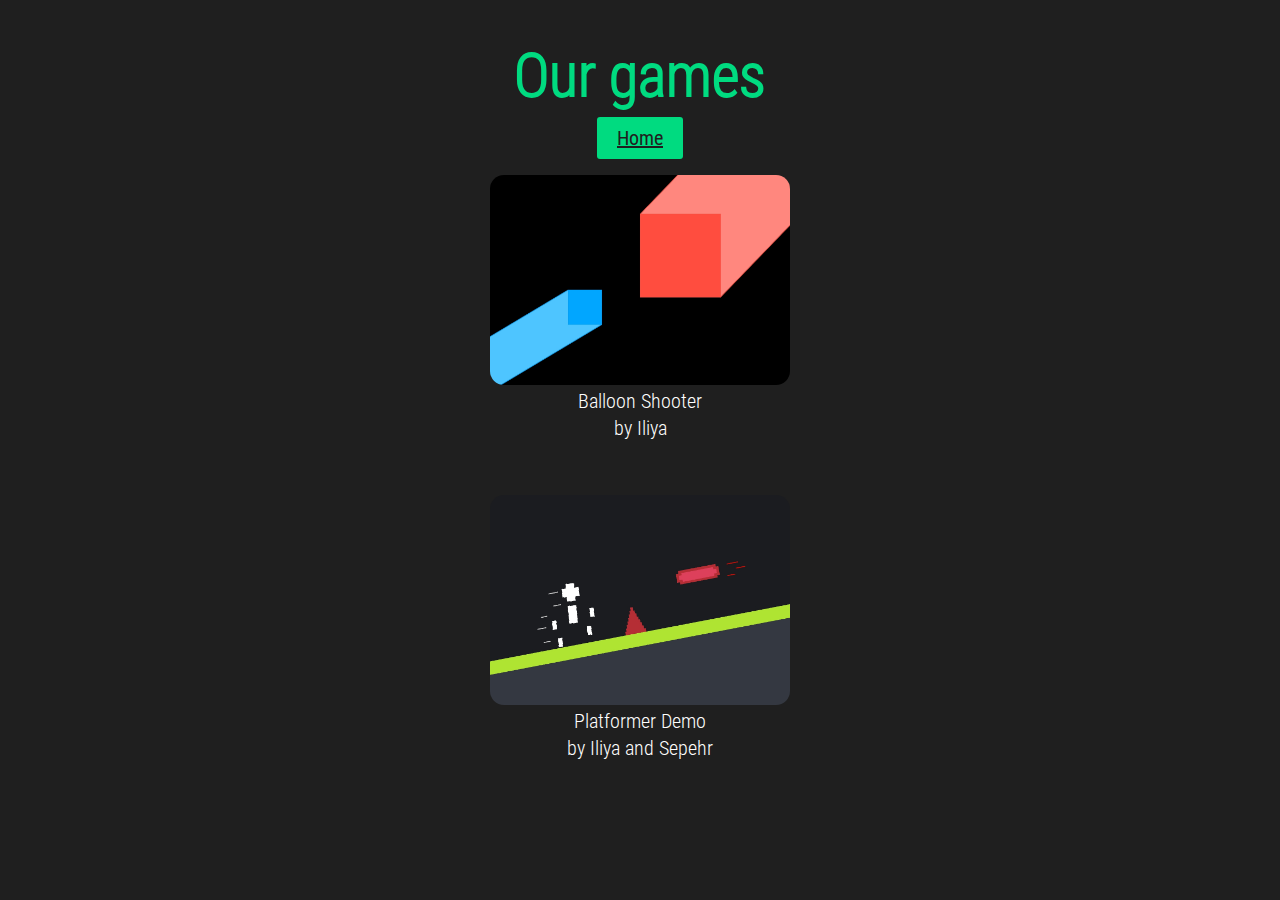
<file: games.html>
<!DOCTYPE html>
<html lang="en" dir="ltr">

  <head>

    <meta charset="utf-8">
    <link rel="stylesheet" href="mystyle.css">
    <title>Games</title>
    <h1>Our games</h1>

    <bar>
      <div class="bar">
        <a href="index.html" class="button bar-button">Home</a>
      </div>
    </bar>

  </head>

  <body>

    <!--Images must be 1160 x 784-->
    <!--Copy paste this as a template-->
    <!--I don't know a better way of putting these on the page-->

    <template>
      <div class="game image">
        <a href="https://example.com"> <img src="Images/Games/znklbJ.png" alt="" width="300" height="210" href="https://google.com"></a>
      </div>
      <div class="game link">
        <p style="margin-bottom:-15px; margin-top:0px;">Example</p> <br>
        <p style="margin-bottom:55px; margin-top:0px;">by mr.example</p>
      </div>
    </template>

    <BalloonShooter>
      <div class="game image">
        <a href="WebGames/Shooter/WebGame.html"> <img src="WebGames/Shooter/BalloonShooter.jpg" alt="" width="300" height="210" href="https://google.com"></a>
      </div>
      <div class="game link">
        <p style="margin-bottom:-15px; margin-top:0px;">Balloon Shooter</p> <br>
        <p style="margin-bottom:55px; margin-top:0px;">by Iliya</p>
      </div>
    </BalloonShooter>

    <Platformer>
      <div class="game image">
        <a href="WebGames/Platformer/WebPlatformerDemo.html"> <img src="WebGames/Platformer/WebPlatformerCover.jpg" alt="" width="300" height="210" href="https://google.com"></a>
      </div>
      <div class="game link">
        <p style="margin-bottom:-15px; margin-top:0px;">Platformer Demo</p> <br>
        <p style="margin-bottom:55px; margin-top:0px;">by Iliya and Sepehr</p>
      </div>
    </Platformer>

  </body>

</html>
</file>
<file: mystyle.css>
@font-face {
  font-family: RCLight;
  src: url('RobotoCondensed/RobotoCondensed-Light.ttf')
}

@font-face {
  font-family: RCRegular;
  src: url('RobotoCondensed/RobotoCondensed-Regular.ttf')
}

h1 {
  color: #00db80; /*#41f53b*/
  font-family: RCLight;
  font-size: 60px;
}

body {
  background-color: #1f1f1f;
  /*background-color: #a82d25;*/
  text-align: center;
}

texts {
  color: white;
  font-family: RCLight;
  font-size: 30px;
}


.button {
  background-color: #00db80;/*#00db80*/
  color: #1f1f1f;
  padding: 12px 22px;
  font-family: RCRegular;
  font-size: 25px;
  border-radius: 4px;
}


.game {
  position: relative;
  top: 0px;
}


us {
  position: relative;
  top: 500px;
  left: 0px;
}


bar {
  position: relative;
  top: -25px;
}


img {
  border-radius: 14px;
}


p {
  color: white;
  font-family: RCLight;
  font-size: 20px;
}


.bar-button {
  border-radius: 0px;
  font-size: 20px;
  padding: 9px 20px;
  margin-left: -1px;
  margin-right: -1px;
  border-radius: 3px;
}
</file>
